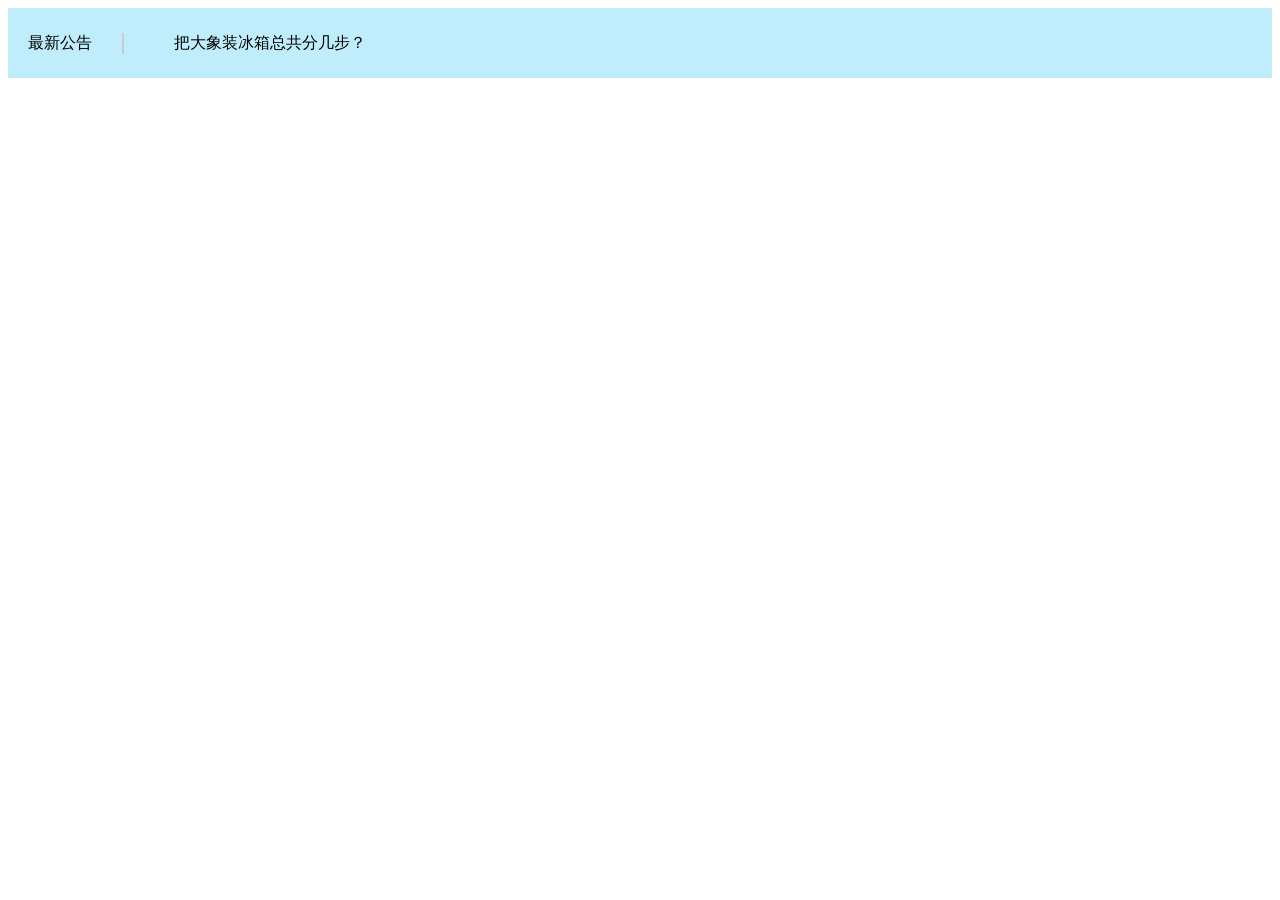
<file: frontend-pre-js-practice/01. 文字滚动效果/index.html>
<!DOCTYPE html>
<html lang="en">
  <head>
    <meta charset="UTF-8" />
    <meta http-equiv="X-UA-Compatible" content="IE=edge" />
    <meta name="viewport" content="width=device-width, initial-scale=1.0" />
    <title>文字滚动效果</title>
    <link rel="stylesheet" href="./index.css" />
    <script src="./index.js" defer></script>
  </head>
  <body>
    <div class="container">
      <h1 class="title">最新公告</h1>
      <ul class="list">
        <!-- 乱数假文 -->
        <li>把大象装冰箱总共分几步？</li>
        <li>1. 邓哥打开冰箱门</li>
        <li>2. 邓哥把大象放进去</li>
        <li>3. 邓哥关上冰箱门</li>
      </ul>
    </div>
  </body>
</html>
</file>
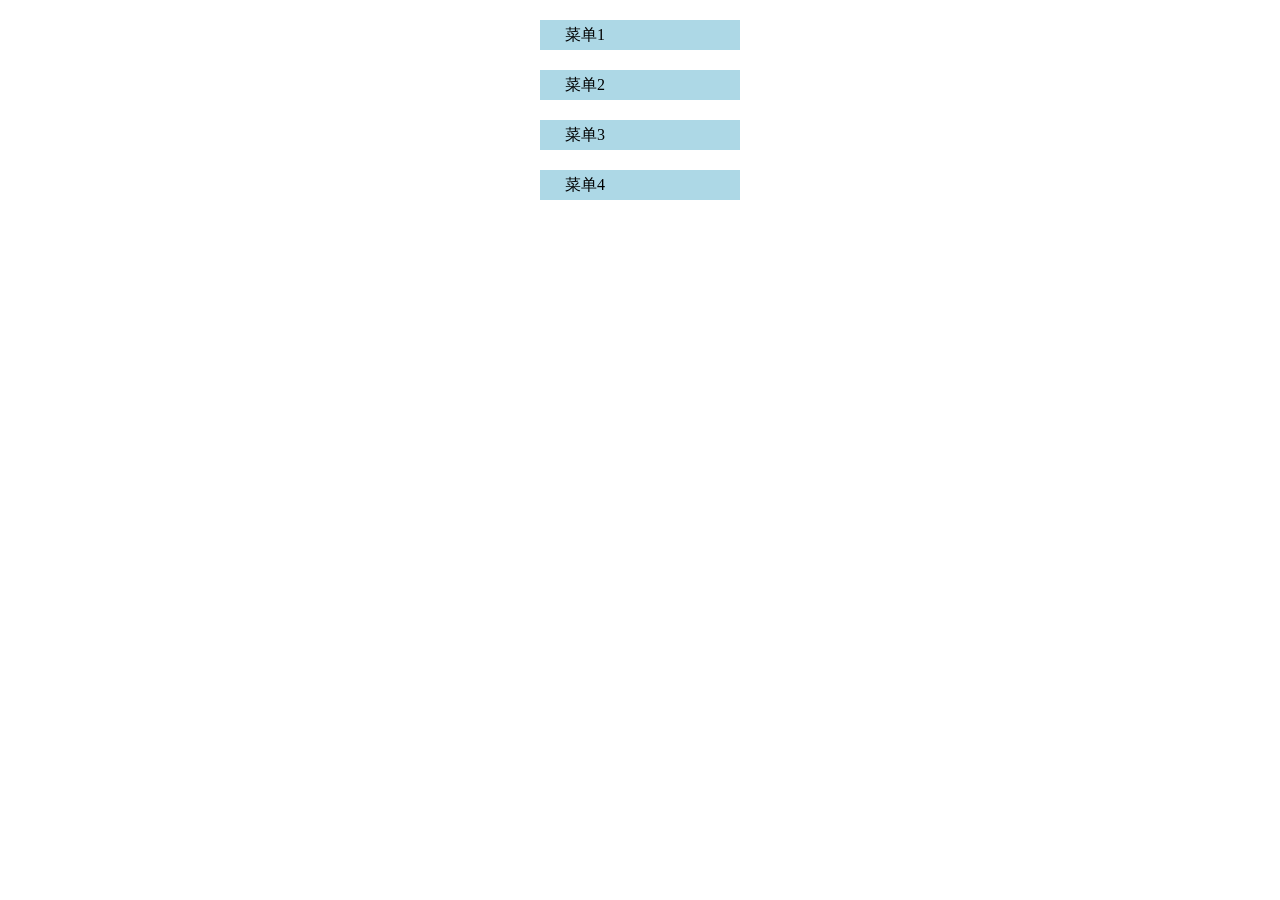
<file: frontend-pre-js-practice/02. 手风琴效果/index.html>
<!DOCTYPE html>
<html lang="en">
  <head>
    <meta charset="UTF-8" />
    <meta http-equiv="X-UA-Compatible" content="IE=edge" />
    <meta name="viewport" content="width=device-width, initial-scale=1.0" />
    <title>Document</title>
    <link rel="stylesheet" href="./index.css" />
  </head>
  <body>
    <ul class="menu-container">
      <li class="menu">
        <h2>菜单1</h2>
        <ul class="submenu">
          <li>菜单1</li>
          <li>菜单2</li>
          <li>菜单3</li>
          <li>菜单4</li>
        </ul>
      </li>
      <li class="menu">
        <h2>菜单2</h2>
        <ul class="submenu">
          <li>菜单1</li>
          <li>菜单2</li>
          <li>菜单3</li>
          <li>菜单4</li>
        </ul>
      </li>
      <li class="menu">
        <h2>菜单3</h2>
        <ul class="submenu">
          <li>菜单1</li>
          <li>菜单2</li>
          <li>菜单3</li>
          <li>菜单4</li>
        </ul>
      </li>
      <li class="menu">
        <h2>菜单4</h2>
        <ul class="submenu">
          <li>菜单1</li>
          <li>菜单2</li>
          <li>菜单3</li>
          <li>菜单4</li>
        </ul>
      </li>
    </ul>
    <script src="./animate.js"></script>
    <script src="./index.js"></script>
  </body>
</html>
</file>
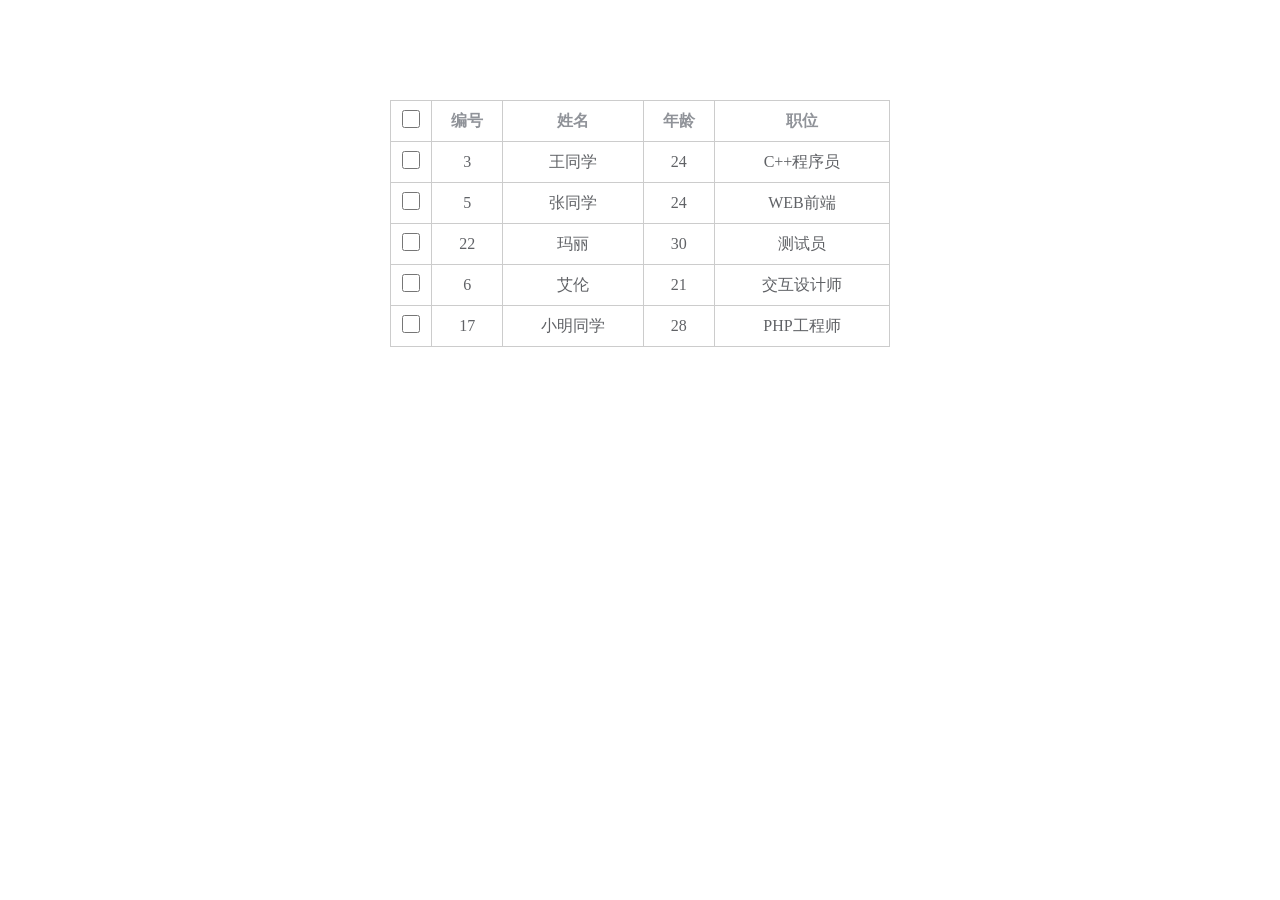
<file: frontend-pre-js-practice/03. 动态排序表格/index.html>
<!DOCTYPE html>
<html lang="en">

<head>
    <meta charset="UTF-8">
    <meta name="viewport" content="width=device-width, initial-scale=1.0">
    <meta http-equiv="X-UA-Compatible" content="ie=edge">
    <link rel="stylesheet" href="./css/index.css">
    <title>动态排序表格</title>
</head>

<body>
    <table class="table-container" width="400">
        <thead>
            <tr>
                <th>
                    <input class="checkAll" type="checkbox">
                </th>
                <th>编号</th>
                <th>姓名</th>
                <th>年龄</th>
                <th>职位</th>
            </tr>
        </thead>
        <tbody>
            <tr>
                <td>
                    <input type="checkbox">
                </td>
                <td>3</td>
                <td>王同学</td>
                <td>24</td>
                <td>C++程序员</td>
            </tr>
            <tr>
                <td>
                    <input type="checkbox">
                </td>
                <td>5</td>
                <td>张同学</td>
                <td>24</td>
                <td>WEB前端</td>
            </tr>
            <tr>
                <td>
                    <input type="checkbox">
                </td>
                <td>22</td>
                <td>玛丽</td>
                <td>30</td>
                <td>测试员</td>
            </tr>
            <tr>
                <td>
                    <input type="checkbox">
                </td>
                <td>6</td>
                <td>艾伦</td>
                <td>21</td>
                <td>交互设计师</td>
            </tr>
            <tr>
                <td>
                    <input type="checkbox">
                </td>
                <td>17</td>
                <td>小明同学</td>
                <td>28</td>
                <td>PHP工程师</td>
            </tr>

        </tbody>
    </table>
    <script src="./js/index.js"></script>
</body>

</html>
</file>
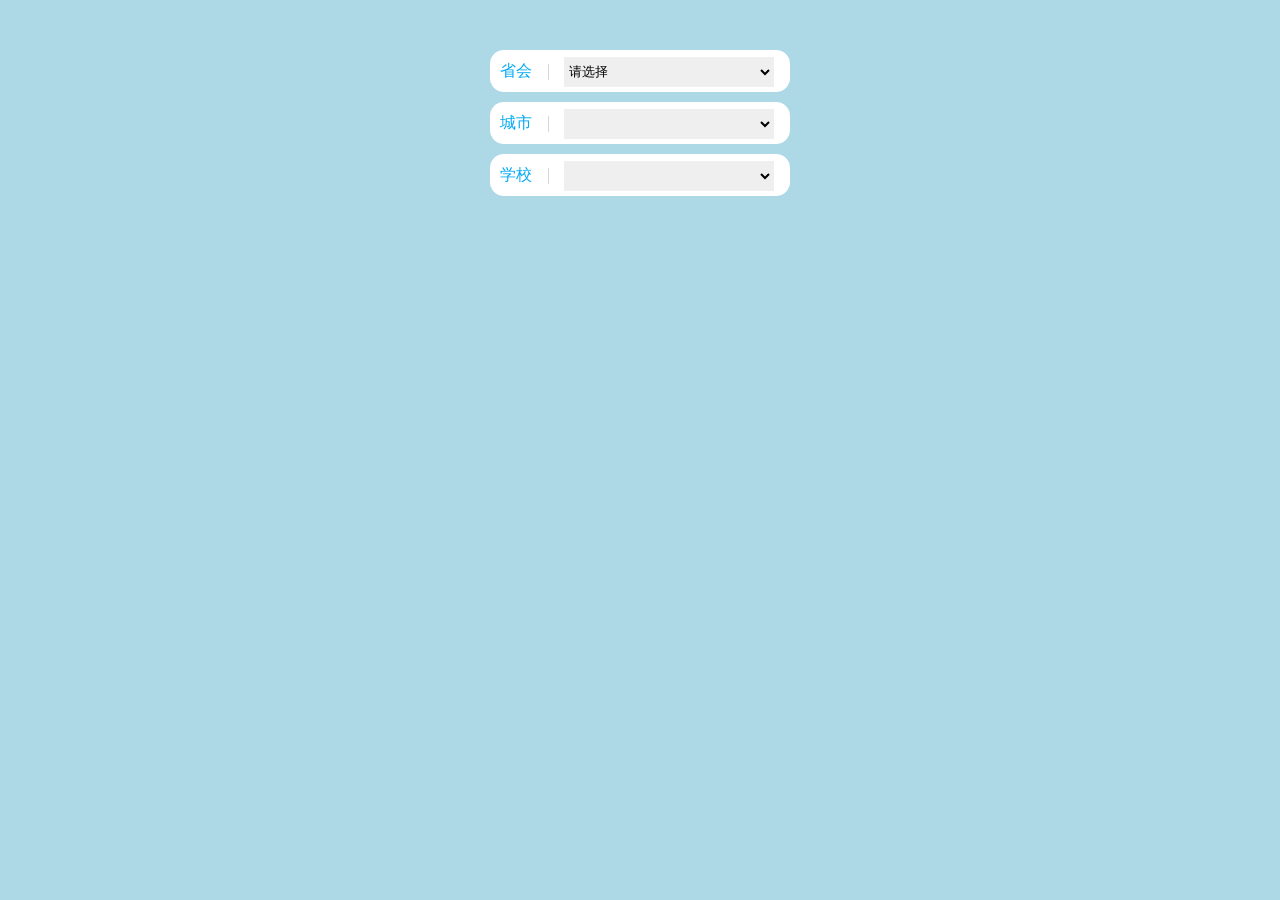
<file: frontend-pre-js-practice/04. js实现三级联动效果/index.html>
<!DOCTYPE html>
<html lang="en">
<head>
  <meta charset="UTF-8">
  <meta http-equiv="X-UA-Compatible" content="IE=edge">
  <meta name="viewport" content="width=device-width, initial-scale=1.0">
  <title>Document</title>
  <link rel="stylesheet" href="./index.css">
</head>
<body>
  <ul class="content">
    <li class="item">
      <div class="left">省会</div>
      <div class="right">
        <select name="province" id="province">
          <option value="0000">请选择</option>
        </select>
      </div>
    </li>
    <li class="item">
      <div class="left">城市</div>
      <div class="right">
        <select name="city" id="city">
        </select>
      </div>
    </li>
    <li class="item">
      <div class="left">学校</div>
      <div class="right">
        <select name="school" id="school">
        </select>
      </div>
    </li>
  </ul>
  <script src="./AllSchool.js"></script>
  <script src="./index.js"></script>
</body>
</html>
</file>
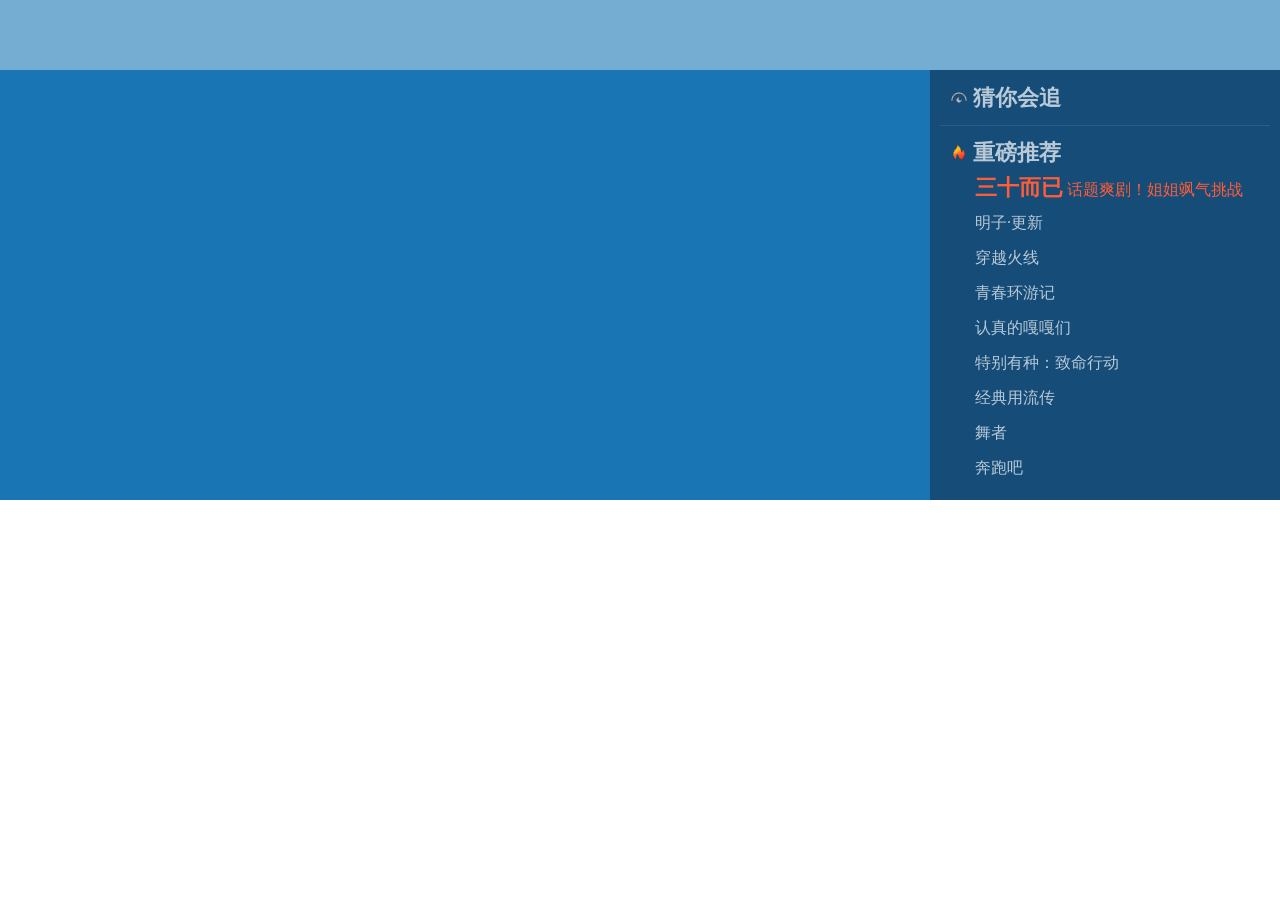
<file: frontend-pre-js-practice/05. 腾讯视频重磅推荐模块/index.html>
<!DOCTYPE html>
<html lang="en">
<head>
  <meta charset="UTF-8">
  <meta http-equiv="X-UA-Compatible" content="IE=edge">
  <meta name="viewport" content="width=device-width, initial-scale=1.0">
  <title>Document</title>
  <link rel="stylesheet" href="./index.css">
</head>
<body>
  <div class="content">
    <div class="top-nav"></div>
    <div class="imgs" id="imgs">
      <!-- <a href="#"></a> -->
    </div>
    <div class="side-bar" id="side-bar">
      <a href="#" class="cnhz"> <img src="./img/all.png"> 猜你会追</a>
      <a href="#" class="zbtj"> <img src="./img/tj.png"> 重磅推荐</a>
      <!-- <a href="#" class="nav" title="abc:bcdef">
        <span>三十而已</span> 中国NB 中国NB 中国NB 中国NB 中国NB
      </a>
      <a href="#" class="active">
        <span>三十而已</span> 中国NB 中国NB 中国NB 中国NB 中国NB
      </a> -->
    </div>
  </div>
  <script src="./data.js"></script>
  <script src="./index.js"></script>
</body>
</html>
</file>
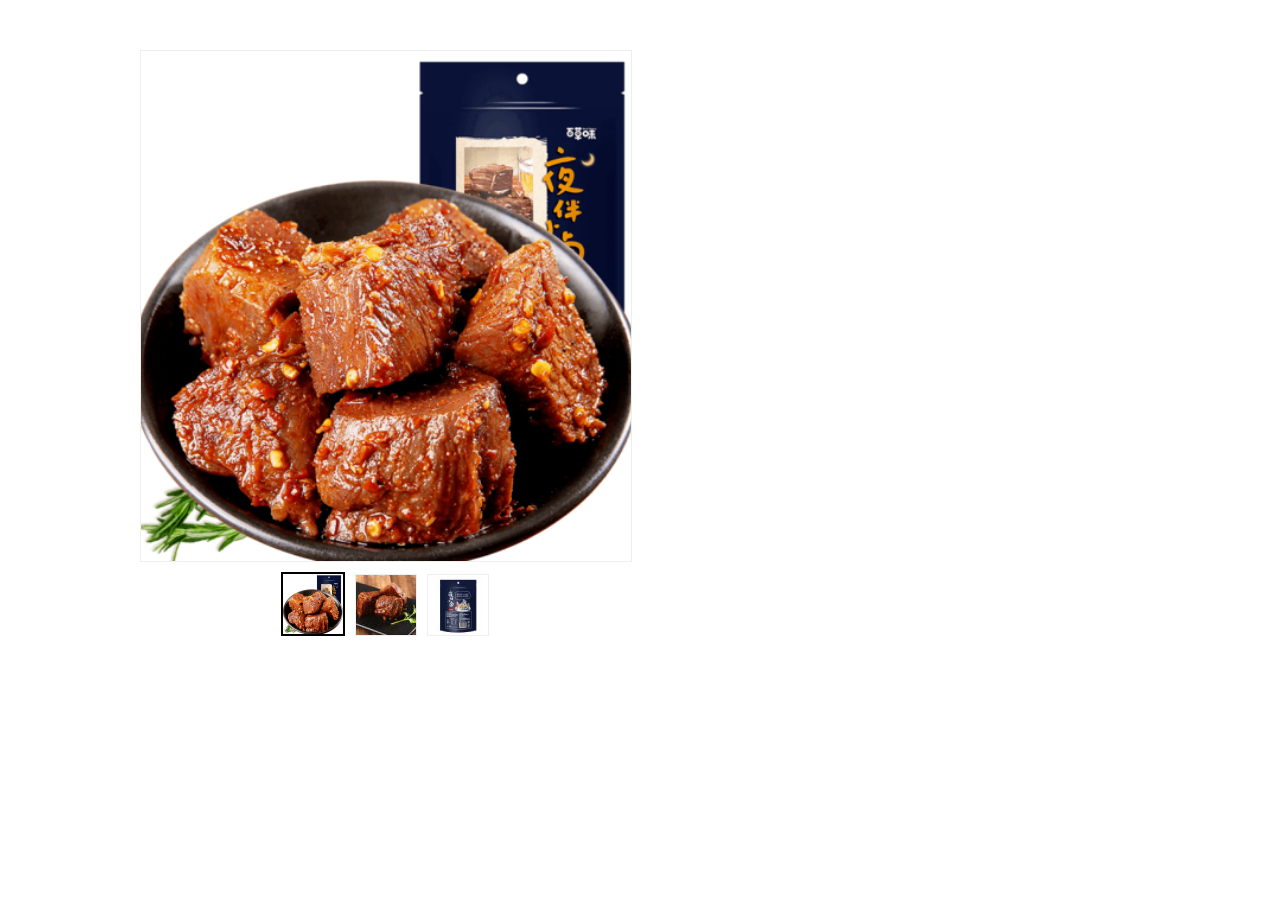
<file: frontend-pre-js-practice/06. 图片放大镜/index.html>
<!DOCTYPE html>
<html lang="en">
<head>
  <meta charset="UTF-8">
  <meta http-equiv="X-UA-Compatible" content="IE=edge">
  <meta name="viewport" content="width=device-width, initial-scale=1.0">
  <title>Document</title>
  <link rel="stylesheet" href="./index.css">
</head>
<body>
  <!--最外层容器 -->
  <div class="container">
    <!-- 左侧原图 -->
    <div class="left-img">
      <!-- 遮罩层 -->
      <div class="mask"></div>
    </div>
    <!-- 右侧放大图片 -->
    <div class="right-img"></div>
    <!-- 缩略图集合 -->
    <div class="img-list-wrapper">
      <ul class="img-list">
      </ul>
    </div>
  </div>
  <script src="./index.js"></script>
</body>
</html>
</file>
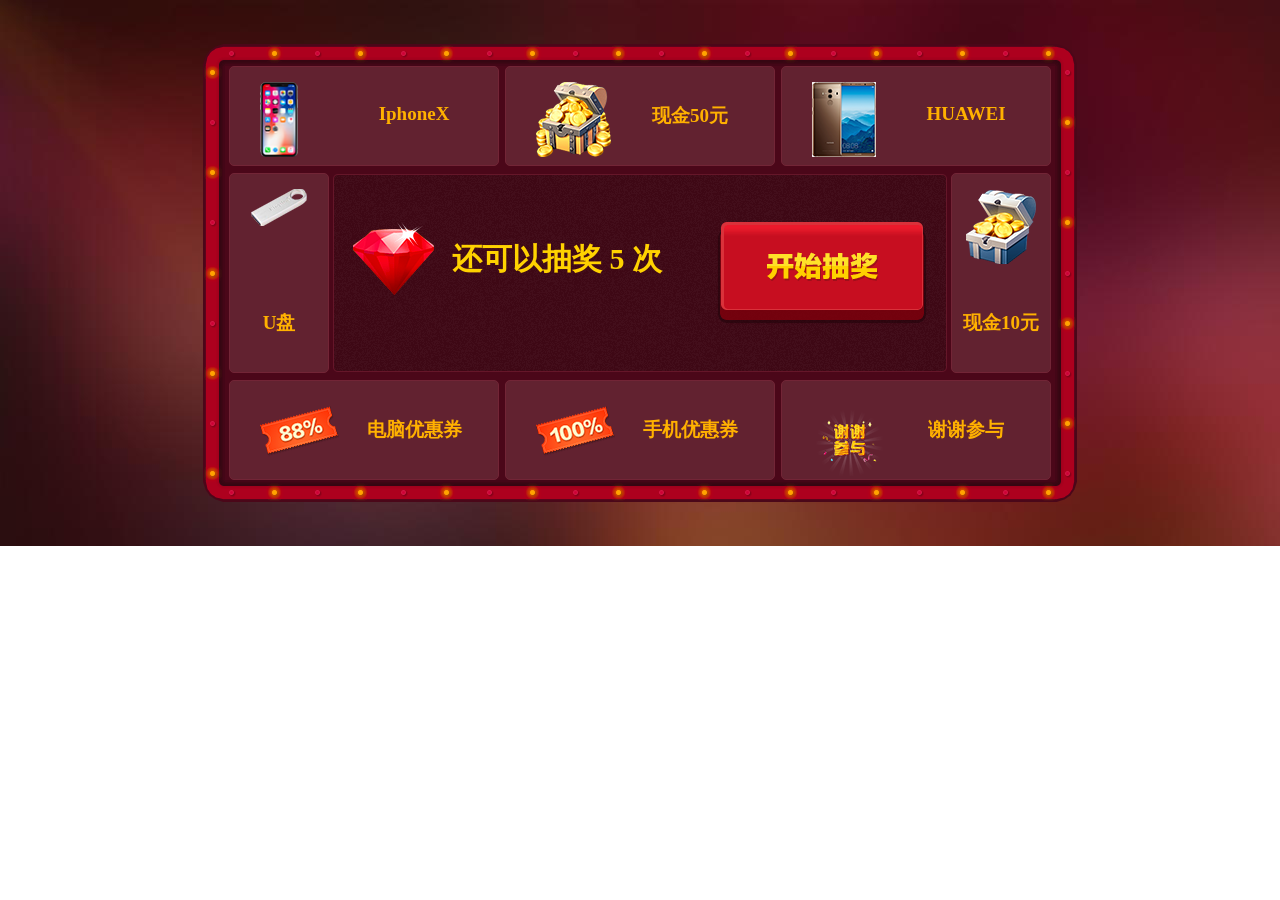
<file: frontend-pre-js-practice/07. 积分抽奖效果/index.html>
<!DOCTYPE html>
<html lang="en">

<head>
    <meta charset="UTF-8">
    <meta http-equiv="X-UA-Compatible" content="IE=edge">
    <meta name="viewport" content="width=device-width, initial-scale=1.0">
    <title>随机抽奖</title>
    <link rel="stylesheet" href="./css/index.css">
</head>

<body>
    <div class="main">
        <div class="content-container">
            <div class="prize-list">
                <img src="./img/prize_1.png" alt="">
                <span>IphoneX</span>
            </div>
            <div class="prize-list">
                <img src="./img/prize_2.png" alt="">
                <span>现金50元</span>
            </div>
            <div class="prize-list">
                <img src="./img/prize_3.png" alt="">
                <span>HUAWEI</span>
            </div>
            <div class="prize-list">
                <img src="./img/prize_4.png" alt="">
                <span>现金10元</span>
            </div>
            <div class="prize-list">
                <img src="./img/prize_5.png" alt="">
                <span>谢谢参与</span>
            </div>
            <div class="prize-list">
                <img src="./img/prize_6.png" alt="">
                <span>手机优惠券</span>
            </div>
            <div class="prize-list">
                <img src="./img/prize_7.png" alt="">
                <span>电脑优惠券</span>
            </div>
            <div class="prize-list">
                <img src="./img/prize_8.png" alt="">
                <span>U盘</span>
            </div>
            <!-- 中心内容部分 -->
            <div class="handler-container">
                <div class="inner-container">
                    <img class="handler-left" src="./img/center_1.png" alt="">
                    <div class="handler-container-middle">
                        还可以抽奖 <span class="prize-number">0</span> 次
                    </div>
                    <div class="handler-container-btn"></div>
                </div>
            </div>
        </div>

        <div class="dialog-container">
            <div class="dialog-main">
                <div class="head">
                    <span class="title">温馨提示</span>
                    <span class="close">&times;</span>
                </div>
                <div class="content">
                    每次抽奖将消耗 8000 积分
                </div>
                <div class="dialog-main-footer">
                    <div class="button">再来一次</div>
                </div>
            </div>
        </div>
    </div>

    <script src="./js/index.js"></script>
</body>

</html>
</file>
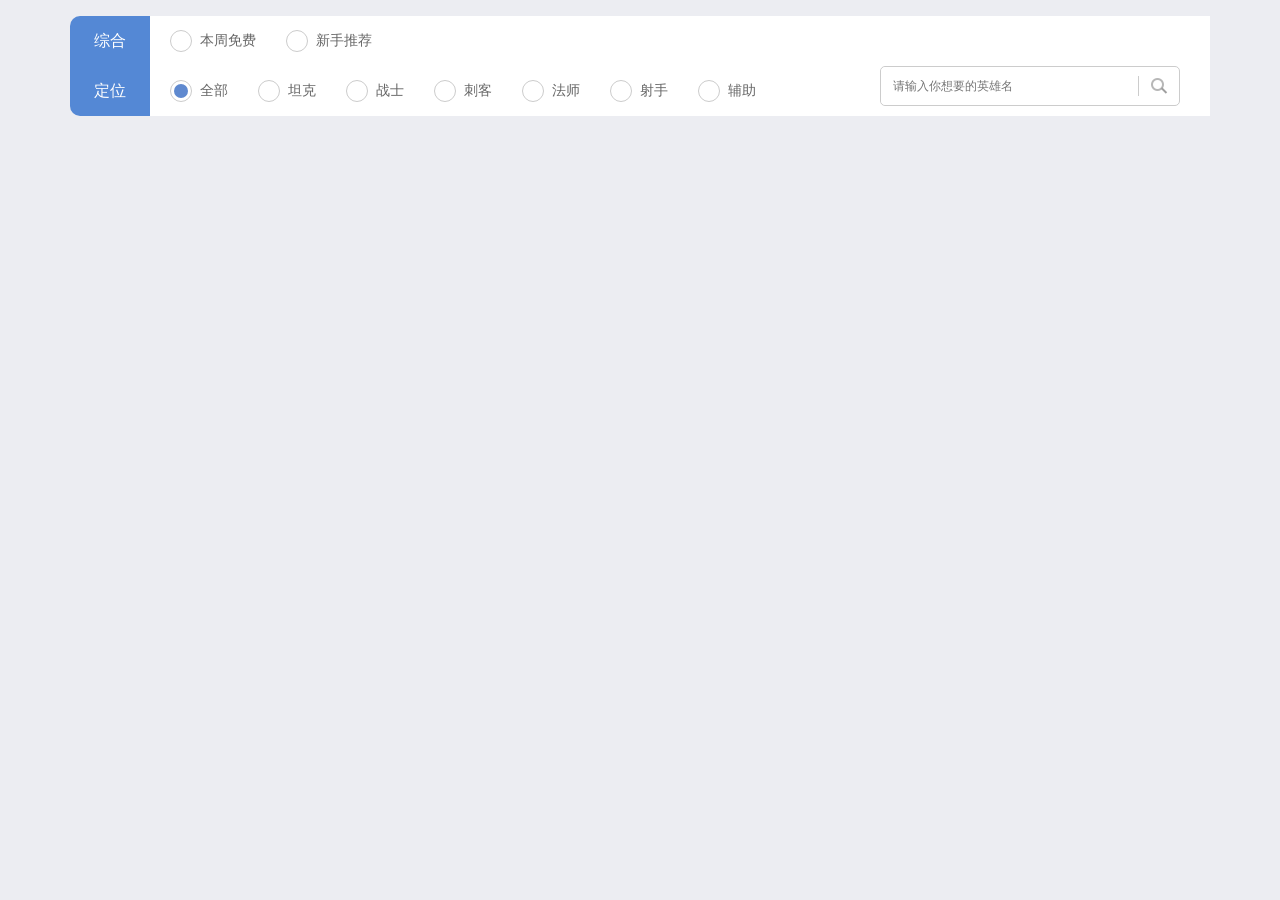
<file: 王者荣耀官网英雄查询/代码/index.html>
<!DOCTYPE html>
<html lang="en">
  <head>
    <meta charset="UTF-8" />
    <meta http-equiv="X-UA-Compatible" content="IE=edge" />
    <meta name="viewport" content="width=device-width, initial-scale=1.0" />
    <title>Document</title>
    <link rel="stylesheet" href="./index.css" />
  </head>
  <body>
    <div class="container">
      <div class="search">
        <div class="title">
          <p>综合</p>
          <p>定位</p>
        </div>
        <div class="types">
          <div class="type-list">
            <div class="radio" data-type="pay_type" data-value="10">
              本周免费
            </div>
            <div class="radio" data-type="pay_type" data-value="11">
              新手推荐
            </div>
          </div>
          <div class="type-list">
            <div class="radio checked" data-type="all">全部</div>
            <div class="radio" data-type="hero_type" data-value="3">坦克</div>
            <div class="radio" data-type="hero_type" data-value="1">战士</div>
            <div class="radio" data-type="hero_type" data-value="4">刺客</div>
            <div class="radio" data-type="hero_type" data-value="2">法师</div>
            <div class="radio" data-type="hero_type" data-value="5">射手</div>
            <div class="radio" data-type="hero_type" data-value="6">辅助</div>
          </div>
        </div>
        <div class="keyword">
          <div class="input">
            <input type="text" placeholder="请输入你想要的英雄名" />
          </div>
        </div>
      </div>
      <ul class="list"></ul>
    </div>
    <script src="./index.js"></script>
  </body>
</html>
</file>
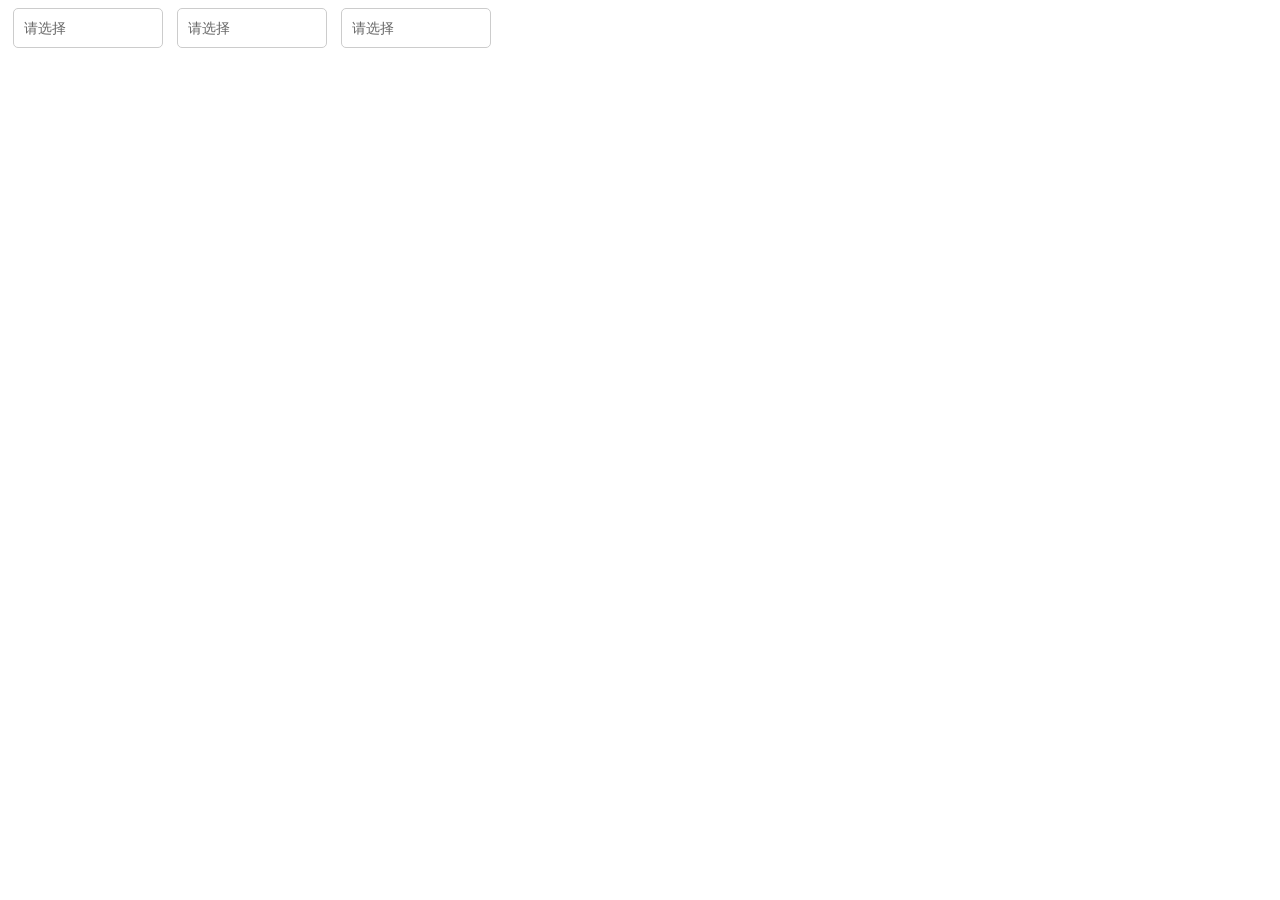
<file: 美团省市级联/代码/index.html>
<!DOCTYPE html>
<html lang="en">
  <head>
    <meta charset="UTF-8" />
    <meta http-equiv="X-UA-Compatible" content="IE=edge" />
    <meta name="viewport" content="width=device-width, initial-scale=1.0" />
    <title>Document</title>
    <link
      rel="stylesheet"
      href="http://at.alicdn.com/t/font_2514356_mwy5s3s6fx.css"
    />
    <link rel="stylesheet" href="./index.css" />
  </head>
  <body>
    <div class="select" id="selProvince" data-name="省份">
      <div class="title">
        <span>请选择</span>
        <i class="iconfont iconarrow-up"></i>
      </div>
      <ul class="options"></ul>
    </div>
    <div class="select" id="selCity" data-name="城市">
      <div class="title">
        <span>请选择</span>
        <i class="iconfont iconarrow-up"></i>
      </div>
      <ul class="options"></ul>
    </div>
    <div class="select" id="selArea" data-name="地区">
      <div class="title">
        <span>请选择</span>
        <i class="iconfont iconarrow-up"></i>
      </div>
      <ul class="options"></ul>
    </div>

    <script src="./index.js"></script>
  </body>
</html>
</file>
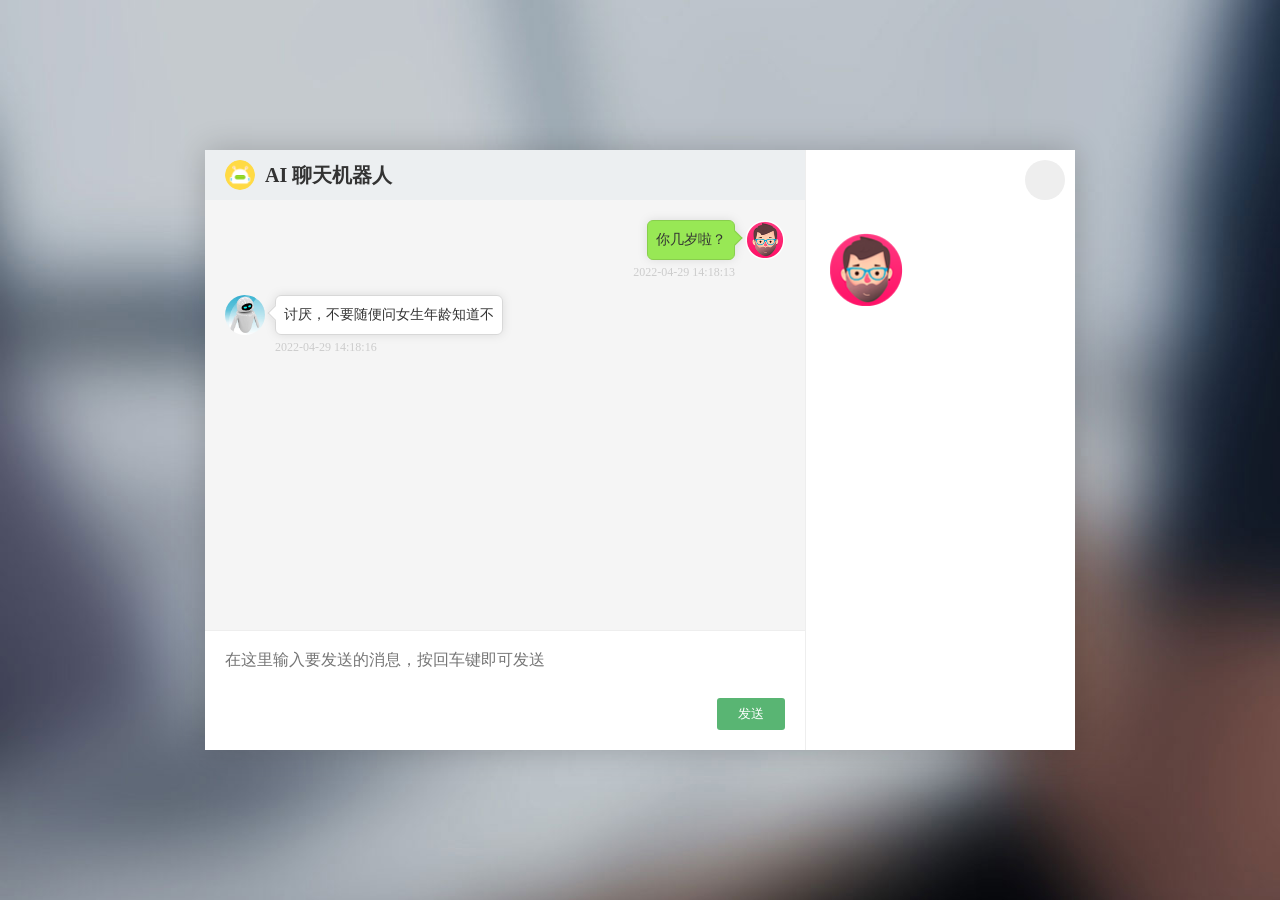
<file: 聊天机器人/课堂代码/index.html>
<!DOCTYPE html>
<html lang="en">
  <head>
    <meta charset="UTF-8" />
    <meta http-equiv="X-UA-Compatible" content="IE=edge" />
    <meta name="viewport" content="width=device-width, initial-scale=1.0" />
    <title>聊天机器人-聊天频道</title>
    <link rel="shortcut icon" href="./asset/favicon.ico" type="image/x-icon" />
    <link rel="stylesheet" href="./css/common.css" />
    <link rel="stylesheet" href="./css/index.css" />
  </head>
  <body>
    <div class="container">
      <div class="main">
        <h1 class="main-title">
          <img src="./asset/robot.png" alt="" />
          AI 聊天机器人
        </h1>
        <div class="chat-container">
          <div class="chat-item me">
            <img class="chat-avatar" src="./asset/avatar.png" />
            <div class="chat-content">你几岁啦？</div>
            <div class="chat-date">2022-04-29 14:18:13</div>
          </div>
          <div class="chat-item">
            <img class="chat-avatar" src="./asset/robot-avatar.jpg" />
            <div class="chat-content">讨厌，不要随便问女生年龄知道不</div>
            <div class="chat-date">2022-04-29 14:18:16</div>
          </div>
        </div>
        <form class="msg-container">
          <input
            type="text"
            id="txtMsg"
            placeholder="在这里输入要发送的消息，按回车键即可发送"
          />
          <button>发送</button>
        </form>
      </div>
      <div class="aside">
        <img src="./asset/avatar.png" class="aside-avatar" alt="" />
        <p id="nickname" class="aside-name"></p>
        <p id="loginId" class="aside-account"></p>
      </div>
      <div class="close">
        <i class="iconfont icon-close"></i>
      </div>
    </div>
  </body>
</html>
</file>
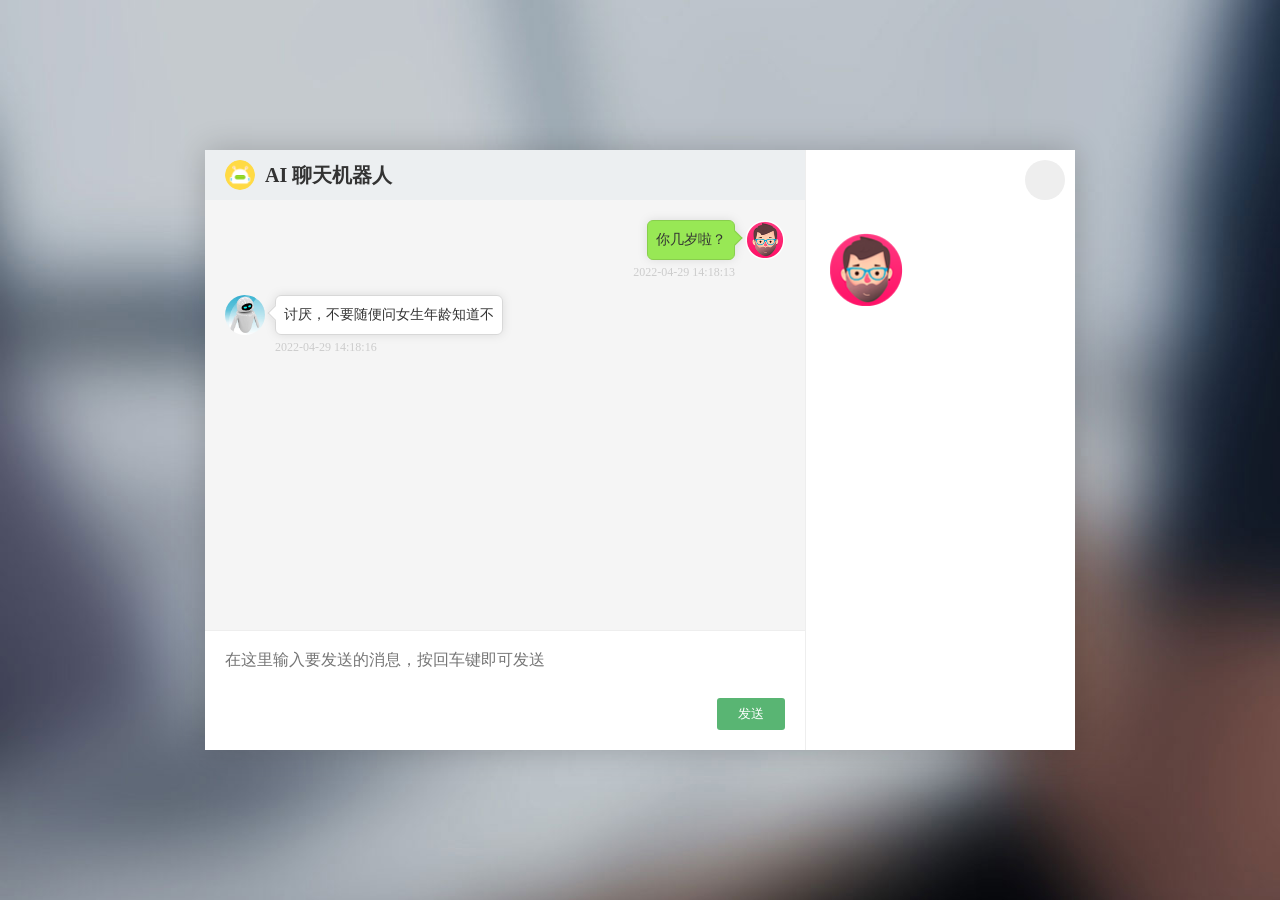
<file: 聊天机器人/静态页面/index.html>
<!DOCTYPE html>
<html lang="en">
  <head>
    <meta charset="UTF-8" />
    <meta http-equiv="X-UA-Compatible" content="IE=edge" />
    <meta name="viewport" content="width=device-width, initial-scale=1.0" />
    <title>聊天机器人-聊天频道</title>
    <link rel="shortcut icon" href="./asset/favicon.ico" type="image/x-icon" />
    <link rel="stylesheet" href="./css/common.css" />
    <link rel="stylesheet" href="./css/index.css" />
  </head>
  <body>
    <div class="container">
      <div class="main">
        <h1 class="main-title">
          <img src="./asset/robot.png" alt="" />
          AI 聊天机器人
        </h1>
        <div class="chat-container">
          <div class="chat-item me">
            <img class="chat-avatar" src="./asset/avatar.png" />
            <div class="chat-content">你几岁啦？</div>
            <div class="chat-date">2022-04-29 14:18:13</div>
          </div>
          <div class="chat-item">
            <img class="chat-avatar" src="./asset/robot-avatar.jpg" />
            <div class="chat-content">讨厌，不要随便问女生年龄知道不</div>
            <div class="chat-date">2022-04-29 14:18:16</div>
          </div>
        </div>
        <form class="msg-container">
          <input
            type="text"
            id="txtMsg"
            placeholder="在这里输入要发送的消息，按回车键即可发送"
          />
          <button>发送</button>
        </form>
      </div>
      <div class="aside">
        <img src="./asset/avatar.png" class="aside-avatar" alt="" />
        <p id="nickname" class="aside-name"></p>
        <p id="loginId" class="aside-account"></p>
      </div>
      <div class="close">
        <i class="iconfont icon-close"></i>
      </div>
    </div>
  </body>
</html>
</file>
<file: frontend-pre-js-practice/01. 文字滚动效果/index.css>
.container {
  background: #bfedfc;
  overflow: hidden;
  padding: 20px 0;
}
/* .container::after {
  content: '';
  display: block;
  clear: both;
} */
.title {
  float: left;
  font-size: 16px;
  font-weight: normal;
  margin: 0;
  margin-left: 20px;
  margin-top: 5px;
  border-right: 2px solid #ccc;
  padding-right: 30px;
}
.list {
  float: left;
  list-style: none;
  padding: 0;
  height: 30px;
  overflow: hidden ;
  margin: 0;
  margin-left: 50px;
  
}
.list li {
  height: 30px;
  line-height: 30px;
}
</file>
<file: frontend-pre-js-practice/02. 手风琴效果/index.css>
h2 {
  margin: 0;
  padding: 0;
  font-size: 100%;
  font-weight: normal;
}
ul {
  margin: 0;
  padding: 0;
  list-style: none;
}

.menu-container {
  width: 200px;
  margin: 0 auto;
  line-height: 30px;
}

.menu-container h2 {
  padding: 0 25px;
  cursor: pointer;
  background: lightblue;
}

.submenu {
  background: #e0f0f7;
  padding: 0 30px;
  height: 0;
  overflow: hidden;
}
.menu {
  margin: 20px 0;
}

.submenu li {
  height: 30px;
}
</file>
<file: frontend-pre-js-practice/03. 动态排序表格/css/index.css>
* {
    margin: 0;
    padding: 0;
}

table {
    border-collapse: collapse;
}

tr:hover {
    background-color: #f5f7fa;
}

th {
    cursor: pointer;
    color: #909399;
}

td {
    color: #606266;
}

.table-container {
    margin: 100px auto;
    width: 500px;
}

th,
td {
    border: 1px solid #ccc;
    text-align: center;
    height: 40px;
}

[type="checkbox"] {
    width: 18px;
    height: 18px;
    cursor: pointer;
}
</file>
<file: frontend-pre-js-practice/04. js实现三级联动效果/index.css>
* {
  margin: 0;
  padding: 0;
  list-style: none;
}

body {
  background-color: lightblue;
}

.content {
  width: 300px;
  margin: 50px auto;
}

.item {
  width: 100%;
  height: 42px;
  background: #fff;
  border-radius: 14px;
  margin-bottom: 10px;
}

.left {
  display: inline-block;
  height: 42px;
  line-height: 42px;
  margin: 0 10px;
  color: #03a9f4;
}
.left::after {
  content: '|';
  display: inline-block;
  color: #ccc;
  font-weight: 500;
  padding-left: 15px;
}

.right {
  display: inline-block;
  height: 42px;
  width: 210px;
  color: #3a3838;
}
select {
  width: 100%;
  height: 30px;
  border-color: transparent;
}
</file>
<file: frontend-pre-js-practice/05. 腾讯视频重磅推荐模块/index.css>
* {
  margin: 0;
  padding: 0;
  list-style: none;
  text-decoration: none;
}

.content {
  height: 500px;
  width: 100%;
  position: relative;
}

.top-nav {
  position: absolute;
  z-index: 2;
  height: 70px;
  width: 100%;
  left: 0;
  top: 0;
  /* background: #fac; */
  background-color: rgba(255, 255, 255, .4);
}

.imgs {
  width: 100%;
  height: 100%;
  position: relative;
}
.imgs > a {
  display: none;
  width: 100%;
  height: 100%;
  /* background-image: url(https://puui.qpic.cn/media_img/lena/PICgthm4a_580_1680/0); */
  background-repeat: no-repeat;
  background-position: center 0;
  /* background-color: rgb(25,117,180); */
}
.imgs > .active {
  display: block;
}
.side-bar {
  height: 430px;
  width: 350px;
  position: absolute;
  top: 70px;
  right: 0;
  /* background: black; */
  background: rgba(15, 15, 30, 0.4);
}
.side-bar > a {
  display: block;
  height: 35px;
  line-height: 35px;
  margin-left: 45px;
  color: rgba(255, 255, 255, 0.7);
}

.cnhz {
  font-size: 22px;
  margin-top: 10px;
  margin-bottom: 20px;
  font-weight: 700;
}
.cnhz::after {
  position: absolute;
  top: 55px;
  height: 1px;
  left: 10px;
  right: 10px;
  content: '';
  background: rgba(255,255,255, 0.1);
}
.zbtj {
  font-size: 22px;
  margin-top: 10px;
  font-weight: 700;
}

.cnhz > img, .zbtj > img {
  margin-left: -24px;
}

.nav {
  font-size: 0;
}
.nav span {
  font-size: 16px;
}
.side-bar .active {
  font-size: 16px;
  color: #ff5c38;
  width: 300px;
  white-space: nowrap;
  text-overflow: ellipsis;
  overflow: hidden;
} 
.active > span {
  font-size: 22px;
  font-weight: 700;
}
</file>
<file: frontend-pre-js-practice/06. 图片放大镜/index.css>
* {
  margin: 0;
  padding: 0;
  list-style: none;
}

.container {
  width: 1000px;
  height: 600px;
  margin: 50px auto;
  font-size: 0;
}

.left-img {
  width: 490px;
  height: 510px;
  margin-right: 16px;
  border: 1px solid #eee;
  display: inline-block;
  /* 图片 */
  background-image: url(./images/imgA_2.jpg);
  background-repeat: no-repeat;
  background-position: center;
  background-size: cover;
  /* 遮罩层相对我进行定位 */
  position: relative;
}
.mask {
  width: 230px;
  height: 230px;
  background-image: url(./images/bg.png);
  position: absolute;
  top: 0;
  left: 0;
  opacity: 0;
}
.right-img {
  width: 490px;
  height: 510px;
  border: 1px solid #eee;
  display: inline-block;
  background-image: url(./images/imgA_3.jpg);
  background-repeat: no-repeat;
  opacity: 0;
}

.img-list-wrapper {
  width: 490px;
  text-align: center;
  margin-top: 10px;
}
.img-list {
  display: inline-block;
}
.img-list li {
  display: inline-block;
  width: 60px;
  height: 60px;
  margin: 0 5px;
  cursor: pointer;
  /* background-image: url(./images/imgA_1.jpg); */
  background-repeat: no-repeat;
  /* border: 2px solid #000; */
  border: 1px solid #eee;
}
</file>
<file: frontend-pre-js-practice/07. 积分抽奖效果/css/index.css>
* {
    margin: 0;
    padding: 0;
}

.main {
    height: 546px;
    background-image: url('../img/banner-bg.jpg');
    position: relative;
}

.content-container {
    position: absolute;
    width: 874px;
    height: 458px;
    background-image: url('../img/bg.png');
    left: 50%;
    top: 50%;
    transform: translate(-50%, -50%);
}

.prize-list {
    width: 270px;
    height: 100px;
    position: absolute;
    width: 270px;
    height: 100px;
    padding: 5px;
    box-sizing: border-box;
    text-align: center;
    background: #622230;
    border: 1px solid #722536;
    border-radius: 5px;
}

.prize-list>img {
    max-height: 75px;
    position: absolute;
    left: 30px;
    top: 15px;
}

.prize-list>span {
    font-size: 19px;
    color: #ffb100;
    font-weight: bold;
    position: absolute;
    left: 102px;
    top: 36px;
    width: 164px;
}

.prize-list:nth-child(1) {
    top: 22px;
    left: 26px;
}

.prize-list:nth-child(2) {
    top: 22px;
    left: 302px;
}

.prize-list:nth-child(3) {
    top: 22px;
    right: 26px;
}

.prize-list:nth-child(4) {
    top: 129px;
    right: 26px;
    width: 100px;
    height: 200px;
}

.prize-list:nth-child(4)>img,
.prize-list:nth-child(8)>img {
    left: 50%;
    transform: translateX(-50%);
}

.prize-list:nth-child(4)>span,
.prize-list:nth-child(8)>span {
    left: 50%;
    transform: translateX(-50%);
    top: auto;
    bottom: 36px;
}

.prize-list:nth-child(5) {
    bottom: 22px;
    right: 26px;
}

.prize-list:nth-child(5)>img {
    top: 20px;
}

.prize-list:nth-child(6)>img,
.prize-list:nth-child(7)>img {
    top: 25px;
}

.prize-list:nth-child(6) {
    bottom: 22px;
    left: 302px;
}

.prize-list:nth-child(7) {
    bottom: 22px;
    left: 26px;
}

.prize-list:nth-child(8) {
    top: 129px;
    left: 26px;
    width: 100px;
    height: 200px;
}

.handler-container {
    width: 614px;
    height: 198px;
    background-image: url('../img/middle-bg.png');
    position: absolute;
    left: 130px;
    top: 130px;
    display: table;
}

.inner-container {
    display: table-cell;
    vertical-align: middle;
    padding: 0 20px;
}

.handler-left {
    float: left;
    vertical-align: middle;
}

.handler-container-middle {
    float: left;
    color: #ffd200;
    font-size: 30px;
    font-weight: bold;
    margin: 17px 0 0 18px;
}

.handler-container-btn {
    width: 210px;
    height: 102px;
    background-image: url('../img/btn.png');
    float: right;
    cursor: pointer;
}

.active {
    background-color: #ffd100;
}

.active>span {
    color: #470c1b;
}


/* 对话框样式 */

.dialog-container {
    position: fixed;
    width: 100%;
    height: 100%;
    left: 0;
    top: 0;
    background-color: rgba(0, 0, 0, .5);
    display: none;
}

.dialog-main {
    width: 400px;
    background-color: #fff;
    position: absolute;
    left: 50%;
    top: 30%;
    transform: translate(-50%, -50%);
    box-sizing: border-box;
}

.dialog-main>.head {
    height: 50px;
    line-height: 50px;
    background-color: #e99c3d;
    border-bottom: 1px solid #ddd;
    box-sizing: border-box;
    padding: 0 20px;
}

.dialog-main>.head>.title {
    float: left;
    color: #fff;
    font-size: 18px;
}

.dialog-main>.head>.close {
    float: right;
    color: #fff;
    font-size: 42px;
    cursor: pointer;
}

.dialog-main-footer {
    text-align: right;
    margin: 20px;
}

.dialog-main>.content {
    text-align: center;
    margin: 20px;
    color: #622230;
    font-weight: bold;
    font-size: 20px;
}

.dialog-main-footer>.button {
    background-color: #fca825;
    height: 28px;
    cursor: pointer;
    display: inline-block;
    line-height: 28px;
    color: #fff;
    padding: 0 10px;
    border-radius: 3px;
}
</file>
<file: 王者荣耀官网英雄查询/代码/index.css>
* {
  padding: 0;
  margin: 0;
  box-sizing: border-box;
}
ul {
  list-style: none;
}
a {
  text-decoration: none;
  color: inherit;
}

body {
  background: #ecedf2;
}
.container {
  width: 1140px;
  margin: 1em auto;
}

.search {
  margin-bottom: 30px;
  display: flex;
  justify-content: space-between;
  height: 100px;
  line-height: 50px;
}
.title {
  background: #5488d5;
  color: #fff;
  width: 80px;
  text-align: center;
  border-radius: 10px 0 0 10px;
}
.types {
  flex: 1 0 auto;
  color: #666;
  background: #fff;
  font-size: 14px;
}

.type-list {
  display: flex;
  padding-left: 20px;
}

.radio {
  margin-right: 30px;
  padding-left: 30px;
  position: relative;
  cursor: pointer;
}
.radio::before {
  content: '';
  position: absolute;
  width: 20px;
  height: 20px;
  left: 0;
  top: 50%;
  transform: translateY(-50%);
  border: 1px solid #ccc;
  border-radius: 50%;
}
.radio::after {
  content: '';
  position: absolute;
  width: 14px;
  height: 14px;
  left: 4px;
  top: 50%;
  transform: translateY(-50%) scale(0);
  background: #5f89cf;
  border-radius: 50%;
  transition: 0.25s;
}
.radio.checked::after {
  transform: translateY(-50%) scale(1);
}
.keyword {
  background: #fff;
  padding-right: 30px;
}
.input {
  margin-top: 50px;
  border: 1px solid #ccc;
  height: 40px;
  padding-right: 40px;
  border-radius: 5px;
  width: 300px;
  position: relative;
}
.input input {
  height: 100%;
  display: block;
  width: 100%;
  outline: none;
  border: none;
  border-radius: 5px;
  padding-left: 1em;
  font-size: 12px;
}
.input::before {
  content: '';
  position: absolute;
  width: 40px;
  height: 100%;
  right: 0;
  background: url('./search_icon.png') no-repeat center;
  border-left: 1px solid #ccc;
  height: 20px;
  top: 50%;
  transform: translateY(-50%);
}

.list {
  display: grid;
  grid-template-columns: repeat(10, 1fr);
  justify-items: center;
  text-align: center;
  font-size: 14px;
  row-gap: 20px;
  color: #333;
}
.list img {
  width: 77px;
  height: 77px;
  display: block;
  margin-bottom: 5px;
  border: 2px solid #5f89cf;
  border-radius: 10px 0 10px 0;
}
</file>
<file: 美团省市级联/代码/index.css>
* {
  box-sizing: border-box;
}

.select {
  display: inline-block;
  margin: 0 5px;
  position: relative;
  white-space: nowrap;
  color: #666;
}

.title {
  min-width: 150px;
  height: 40px;
  line-height: 40px;
  padding: 0 10px;
  display: flex;
  justify-content: space-between;
  font-size: 14px;
  border: 1px solid #ccc;
  border-radius: 5px;
  cursor: pointer;
}
.title .iconfont {
  font-size: 10px;
  transition: 0.25s;
}

.options {
  margin: 0;
  padding: 0;
  list-style: none;
  font-size: 12px;
  border: 1px solid #ccc;
  border-radius: 5px;
  max-height: 300px;
  position: absolute;
  min-width: 100%;
  padding: 10px;
  top: 50px;
  background: #fff;

  display: grid;
  grid-auto-flow: column;
  grid-template-rows: repeat(auto-fit, 20px);
  row-gap: 6px;
  column-gap: 26px;
  justify-items: left;

  box-shadow: 0 0 3px rgba(0, 0, 0, 0.2);

  transform: scaleY(0);
  transition: 0.25s;
  opacity: 0;

  transform-origin: center -10px;
}
.options li {
  cursor: pointer;
  padding: 3px 6px;
  border-radius: 5px;
}

.options::before {
  content: '';
  width: 10px;
  height: 10px;
  position: absolute;
  left: 70px;
  top: -6px;
  border: 1px solid #ccc;
  transform: rotate(45deg);
  border-bottom: none;
  border-right: none;
  background: #fff;
}

.options li.active {
  background: #eec05a;
}

.select.expand .options {
  transform: scaleY(1);
  opacity: 1;
}
.select.expand .iconfont {
  transform: rotate(180deg);
}
.select.disabled {
  color: #ccc;
}
.select.disabled .title {
  cursor: not-allowed;
}
</file>
<file: 聊天机器人/课堂代码/css/common.css>
@import url('//at.alicdn.com/t/font_3318742_9901gcdpweg.css');

* {
  margin: 0;
  padding: 0;
  box-sizing: border-box;
}
.iconfont {
  font-size: inherit;
  color: inherit;
}
::before,
::after {
  box-sizing: border-box;
}

a {
  color: inherit;
  text-decoration: none;
}

body {
  display: flex;
  height: 100vh;
  justify-content: center;
  align-items: center;
}
</file>
<file: 聊天机器人/课堂代码/css/index.css>
body {
  background: url(../asset/bg2.jpg) no-repeat center/100% 100%;
}

.container {
  width: 870px;
  height: 600px;
  background: #fff;
  display: flex;
  position: relative;
  box-shadow: 0 0 30px rgba(0, 0, 0, 0.2);

  color: #333;
}
.close {
  position: absolute;
  right: 10px;
  top: 10px;
  font-size: 30px;
  color: #aaa;
  background: #eee;
  width: 40px;
  height: 40px;
  line-height: 40px;
  text-align: center;
  border-radius: 50%;
  cursor: pointer;
  transition: 0.2s;
}
.close:hover {
  background: #ccc;
  color: #888;
}

.main {
  width: 600px;
  flex: 0 0 auto;
}
.aside {
  flex: 1 0 auto;
  padding-top: 80px;
  border-left: 1px solid #eee;
}
.aside-avatar {
  width: 80px;
  height: 80px;
  border-radius: 50%;
  float: left;
  margin-left: 20px;
  margin-right: 10px;
}
.aside-name {
  font-weight: bold;
  margin-top: 18px;
  font-size: 20px;
  width: 128px;
  overflow: hidden;
  white-space: nowrap;
  text-overflow: ellipsis;
}
.aside-account {
  color: #ccc;
  margin-top: 5px;
  width: 128px;
  overflow: hidden;
  white-space: nowrap;
  text-overflow: ellipsis;
}

.main {
  display: flex;
  flex-direction: column;
}
.main-title {
  height: 50px;
  line-height: 50px;
  display: flex;
  align-items: center;
  font-size: 20px;
  background: #eceff1;
  flex: 0 0 auto;
  padding-left: 20px;
}
.main-title img {
  width: 30px;
  height: 30px;
  border-radius: 50%;
  margin-right: 10px;
}

.chat-container {
  height: 430px;
  overflow: hidden scroll;
  padding: 20px;
  background: #f5f5f5;
  scroll-behavior: smooth;
}
.chat-container::-webkit-scrollbar {
  width: 5px;
  height: 13px;
}
.chat-container::-webkit-scrollbar-thumb {
  background-color: rgba(0, 0, 0, 0.5);
  background-clip: padding-box;
  border-radius: 5px;
}

.chat-item {
  padding-bottom: 25px;
  display: flex;
  position: relative;
  width: 100%;
  margin-bottom: 10px;
}
.chat-avatar {
  width: 40px;
  height: 40px;
  border-radius: 50%;
  margin-right: 10px;
  flex: 0 0 auto;
}
.chat-content {
  font-size: 14px;
  border: 1px solid #d8d8d8;
  padding: 8px;
  background-color: #fff;
  border: 1px solid #d8d8d8;
  border-radius: 6px;
  position: relative;
  filter: drop-shadow(0 0 5px rgba(0, 0, 0, 0.1));
  line-height: 1.5;
  max-width: 450px;
}
.chat-content::after {
  content: '';
  background: inherit;
  position: absolute;
  width: 12px;
  height: 12px;
  border: inherit;
  left: -6px;
  top: 11px;
  transform: rotate(45deg);
  border-right-color: transparent;
  border-top-color: transparent;
}
.chat-date {
  position: absolute;
  color: #ccc;
  font-size: 12px;
  left: 50px;
  bottom: 5px;
}
.chat-item.me {
  flex-direction: row-reverse;
}
.chat-item.me .chat-avatar {
  margin-right: 0;
  margin-left: 10px;
}
.chat-item.me .chat-content {
  background: #98e855;
  border-color: #88cf4d;
}
.chat-item.me .chat-content::after {
  left: auto;
  right: -6px;
  border-left-color: transparent;
  border-bottom-color: transparent;
  border-right-color: inherit;
  border-top-color: inherit;
}
.chat-item.me .chat-date {
  left: auto;
  right: 50px;
}
.msg-container {
  display: flex;
  justify-content: flex-end;
  align-items: end;
  flex: 1 0 auto;
  padding: 20px;
  background: #fff;
  position: relative;
  border-top: 1px solid #eee;
}
.msg-container input {
  position: absolute;
  border: none;
  outline: none;
  resize: none;
  left: 20px;
  top: 20px;
  width: calc(100% - 40px);
  font-size: 16px;
  color: #333;
}
.msg-container button {
  background-color: #59b573;
  width: 68px;
  line-height: 32px;
  color: #fff;
  text-align: center;
  border-radius: 3px;
  cursor: pointer;
  border: none;
  outline: none;
  cursor: pointer;
  margin-left: 10px;
}
.msg-container button:hover {
  background-color: #66c982;
}
.msg-container button:active {
  background-color: #458e5a;
}
</file>
<file: 聊天机器人/静态页面/css/common.css>
@import url('//at.alicdn.com/t/font_3318742_9901gcdpweg.css');

* {
  margin: 0;
  padding: 0;
  box-sizing: border-box;
}
.iconfont {
  font-size: inherit;
  color: inherit;
}
::before,
::after {
  box-sizing: border-box;
}

a {
  color: inherit;
  text-decoration: none;
}

body {
  display: flex;
  height: 100vh;
  justify-content: center;
  align-items: center;
}
</file>
<file: 聊天机器人/静态页面/css/index.css>
body {
  background: url(../asset/bg2.jpg) no-repeat center/100% 100%;
}

.container {
  width: 870px;
  height: 600px;
  background: #fff;
  display: flex;
  position: relative;
  box-shadow: 0 0 30px rgba(0, 0, 0, 0.2);

  color: #333;
}
.close {
  position: absolute;
  right: 10px;
  top: 10px;
  font-size: 30px;
  color: #aaa;
  background: #eee;
  width: 40px;
  height: 40px;
  line-height: 40px;
  text-align: center;
  border-radius: 50%;
  cursor: pointer;
  transition: 0.2s;
}
.close:hover {
  background: #ccc;
  color: #888;
}

.main {
  width: 600px;
  flex: 0 0 auto;
}
.aside {
  flex: 1 0 auto;
  padding-top: 80px;
  border-left: 1px solid #eee;
}
.aside-avatar {
  width: 80px;
  height: 80px;
  border-radius: 50%;
  float: left;
  margin-left: 20px;
  margin-right: 10px;
}
.aside-name {
  font-weight: bold;
  margin-top: 18px;
  font-size: 20px;
  width: 128px;
  overflow: hidden;
  white-space: nowrap;
  text-overflow: ellipsis;
}
.aside-account {
  color: #ccc;
  margin-top: 5px;
  width: 128px;
  overflow: hidden;
  white-space: nowrap;
  text-overflow: ellipsis;
}

.main {
  display: flex;
  flex-direction: column;
}
.main-title {
  height: 50px;
  line-height: 50px;
  display: flex;
  align-items: center;
  font-size: 20px;
  background: #eceff1;
  flex: 0 0 auto;
  padding-left: 20px;
}
.main-title img {
  width: 30px;
  height: 30px;
  border-radius: 50%;
  margin-right: 10px;
}

.chat-container {
  height: 430px;
  overflow: hidden scroll;
  padding: 20px;
  background: #f5f5f5;
  scroll-behavior: smooth;
}
.chat-container::-webkit-scrollbar {
  width: 5px;
  height: 13px;
}
.chat-container::-webkit-scrollbar-thumb {
  background-color: rgba(0, 0, 0, 0.5);
  background-clip: padding-box;
  border-radius: 5px;
}

.chat-item {
  padding-bottom: 25px;
  display: flex;
  position: relative;
  width: 100%;
  margin-bottom: 10px;
}
.chat-avatar {
  width: 40px;
  height: 40px;
  border-radius: 50%;
  margin-right: 10px;
  flex: 0 0 auto;
}
.chat-content {
  font-size: 14px;
  border: 1px solid #d8d8d8;
  padding: 8px;
  background-color: #fff;
  border: 1px solid #d8d8d8;
  border-radius: 6px;
  position: relative;
  filter: drop-shadow(0 0 5px rgba(0, 0, 0, 0.1));
  line-height: 1.5;
  max-width: 450px;
}
.chat-content::after {
  content: '';
  background: inherit;
  position: absolute;
  width: 12px;
  height: 12px;
  border: inherit;
  left: -6px;
  top: 11px;
  transform: rotate(45deg);
  border-right-color: transparent;
  border-top-color: transparent;
}
.chat-date {
  position: absolute;
  color: #ccc;
  font-size: 12px;
  left: 50px;
  bottom: 5px;
}
.chat-item.me {
  flex-direction: row-reverse;
}
.chat-item.me .chat-avatar {
  margin-right: 0;
  margin-left: 10px;
}
.chat-item.me .chat-content {
  background: #98e855;
  border-color: #88cf4d;
}
.chat-item.me .chat-content::after {
  left: auto;
  right: -6px;
  border-left-color: transparent;
  border-bottom-color: transparent;
  border-right-color: inherit;
  border-top-color: inherit;
}
.chat-item.me .chat-date {
  left: auto;
  right: 50px;
}
.msg-container {
  display: flex;
  justify-content: flex-end;
  align-items: end;
  flex: 1 0 auto;
  padding: 20px;
  background: #fff;
  position: relative;
  border-top: 1px solid #eee;
}
.msg-container input {
  position: absolute;
  border: none;
  outline: none;
  resize: none;
  left: 20px;
  top: 20px;
  width: calc(100% - 40px);
  font-size: 16px;
  color: #333;
}
.msg-container button {
  background-color: #59b573;
  width: 68px;
  line-height: 32px;
  color: #fff;
  text-align: center;
  border-radius: 3px;
  cursor: pointer;
  border: none;
  outline: none;
  cursor: pointer;
  margin-left: 10px;
}
.msg-container button:hover {
  background-color: #66c982;
}
.msg-container button:active {
  background-color: #458e5a;
}
</file>
